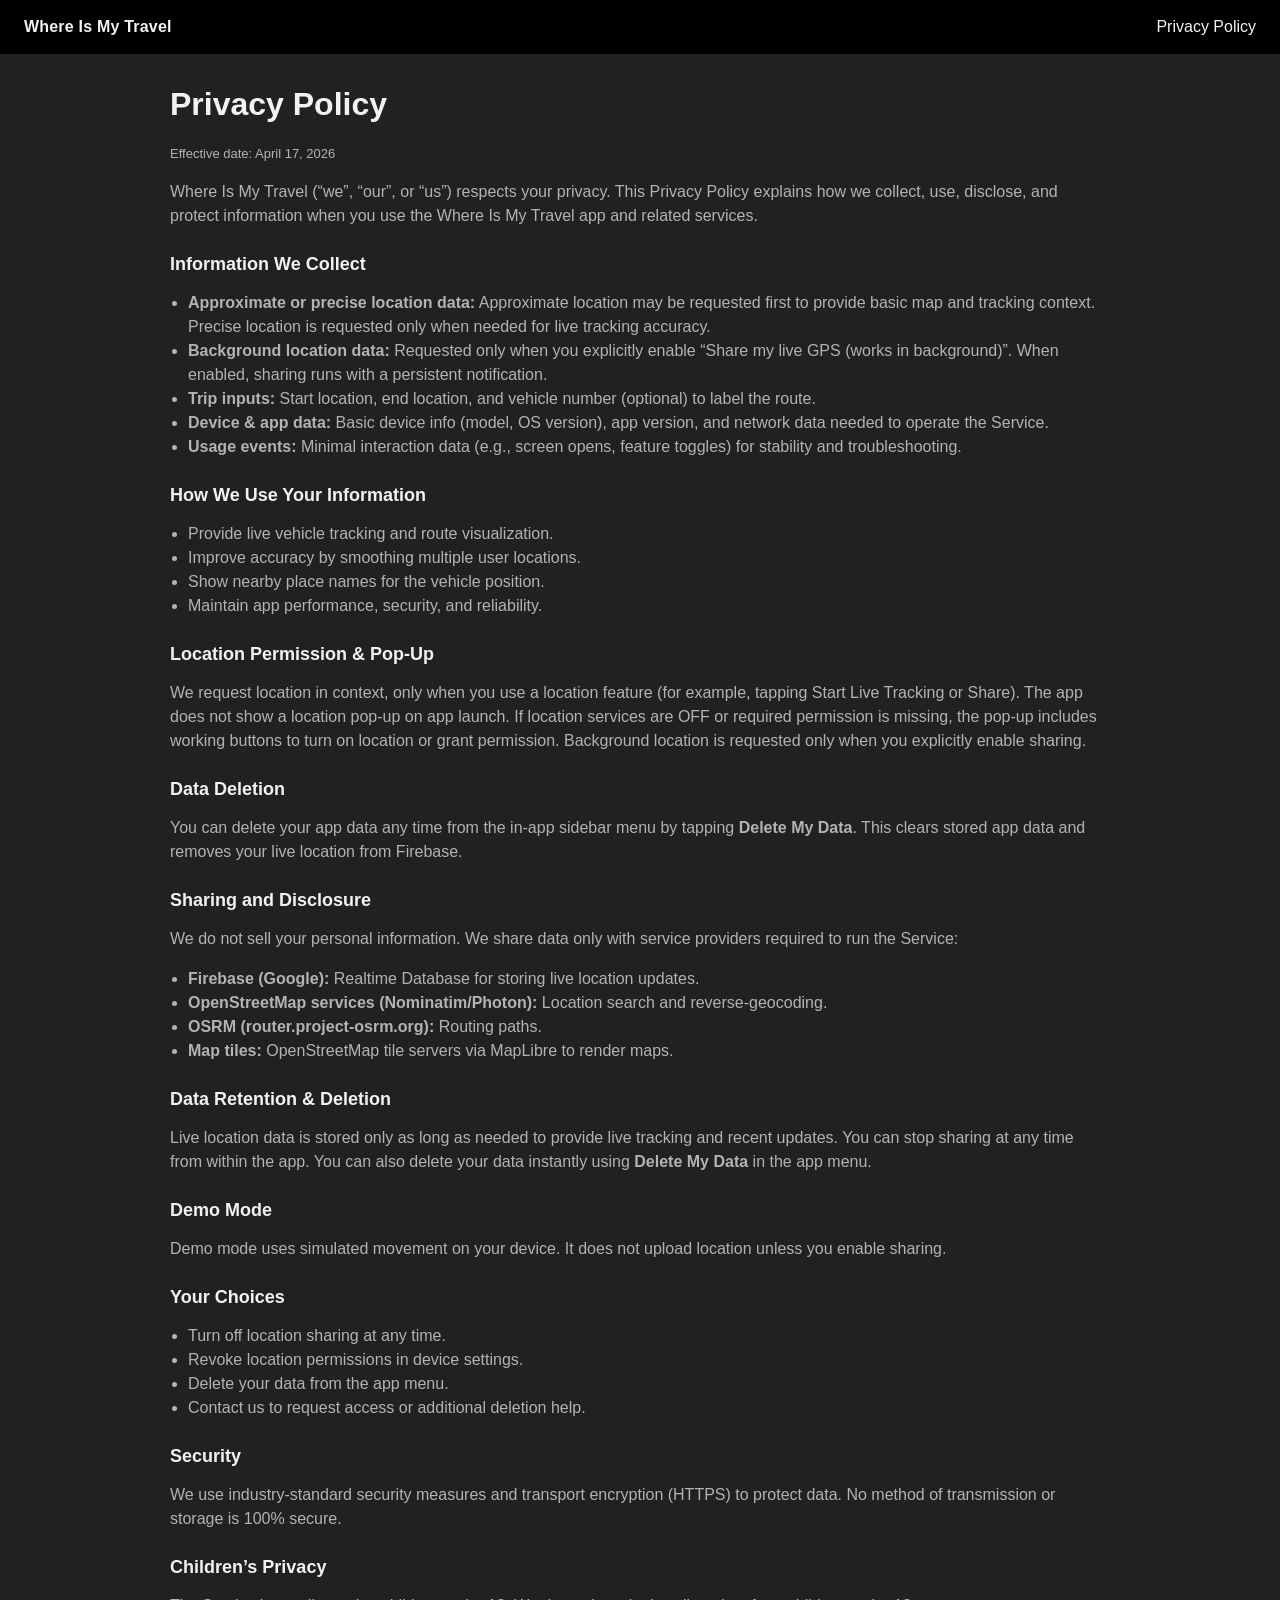
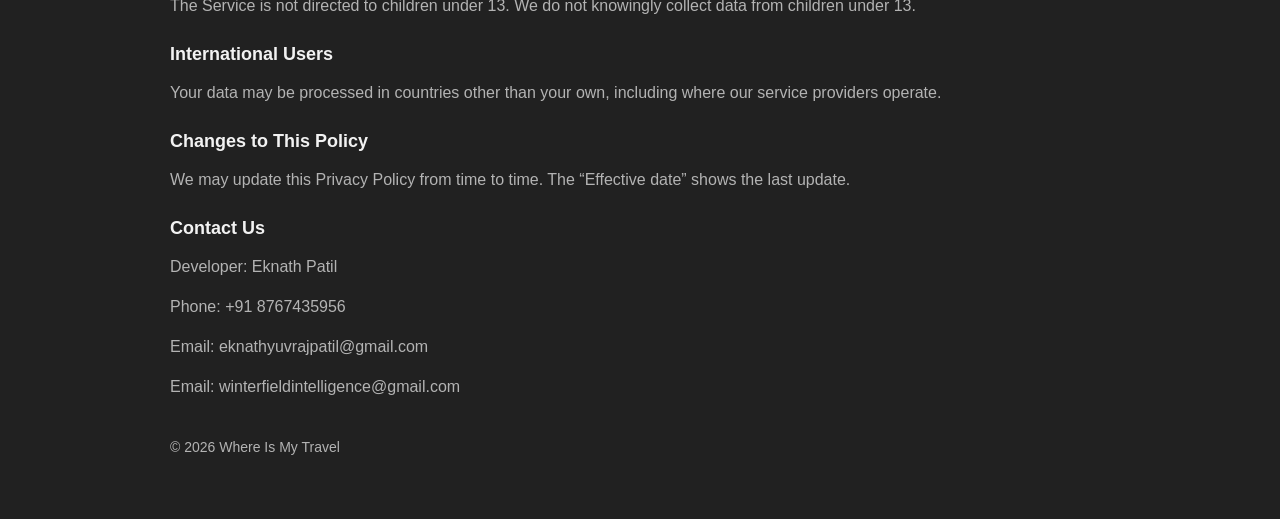
<file: index.html>
<!doctype html>
<html lang="en">
<head>
  <meta charset="utf-8" />
  <meta name="viewport" content="width=device-width, initial-scale=1" />
  <title>Privacy Policy — Where Is My Travel</title>
  <link rel="icon" type="image/png" href="wimt.png" />
  <link rel="stylesheet" href="styles.css" />
</head>
<body>
  <header>
    <div class="brand">Where Is My Travel</div>
    <nav>
      <a href="index.html">Privacy Policy</a>
    </nav>
  </header>
  <main class="main privacy">
<h1>Privacy Policy</h1>
    <p class="small">Effective date: April 17, 2026</p>

    <p>Where Is My Travel (“we”, “our”, or “us”) respects your privacy. This Privacy Policy explains how we collect, use, disclose, and protect information when you use the Where Is My Travel app and related services.</p>

    <h2>Information We Collect</h2>
    <ul>
      <li><strong>Approximate or precise location data:</strong> Approximate location may be requested first to provide basic map and tracking context. Precise location is requested only when needed for live tracking accuracy.</li>
      <li><strong>Background location data:</strong> Requested only when you explicitly enable “Share my live GPS (works in background)”. When enabled, sharing runs with a persistent notification.</li>
      <li><strong>Trip inputs:</strong> Start location, end location, and vehicle number (optional) to label the route.</li>
      <li><strong>Device &amp; app data:</strong> Basic device info (model, OS version), app version, and network data needed to operate the Service.</li>
      <li><strong>Usage events:</strong> Minimal interaction data (e.g., screen opens, feature toggles) for stability and troubleshooting.</li>
    </ul>

    <h2>How We Use Your Information</h2>
    <ul>
      <li>Provide live vehicle tracking and route visualization.</li>
      <li>Improve accuracy by smoothing multiple user locations.</li>
      <li>Show nearby place names for the vehicle position.</li>
      <li>Maintain app performance, security, and reliability.</li>
    </ul>

    <h2>Location Permission &amp; Pop‑Up</h2>
    <p>We request location in context, only when you use a location feature (for example, tapping Start Live Tracking or Share). The app does not show a location pop‑up on app launch. If location services are OFF or required permission is missing, the pop‑up includes working buttons to turn on location or grant permission. Background location is requested only when you explicitly enable sharing.</p>

    
    <h2>Data Deletion</h2>
    <p>You can delete your app data any time from the in-app sidebar menu by tapping <strong>Delete My Data</strong>. This clears stored app data and removes your live location from Firebase.</p>

<h2>Sharing and Disclosure</h2>
    <p>We do not sell your personal information. We share data only with service providers required to run the Service:</p>
    <ul>
      <li><strong>Firebase (Google):</strong> Realtime Database for storing live location updates.</li>
      <li><strong>OpenStreetMap services (Nominatim/Photon):</strong> Location search and reverse‑geocoding.</li>
      <li><strong>OSRM (router.project-osrm.org):</strong> Routing paths.</li>
      <li><strong>Map tiles:</strong> OpenStreetMap tile servers via MapLibre to render maps.</li>
    </ul>

    <h2>Data Retention &amp; Deletion</h2>
    <p>Live location data is stored only as long as needed to provide live tracking and recent updates. You can stop sharing at any time from within the app. You can also delete your data instantly using <strong>Delete My Data</strong> in the app menu.</p>

    <h2>Demo Mode</h2>
    <p>Demo mode uses simulated movement on your device. It does not upload location unless you enable sharing.</p>

    <h2>Your Choices</h2>
    <ul>
      <li>Turn off location sharing at any time.</li>
      <li>Revoke location permissions in device settings.</li>
      <li>Delete your data from the app menu.</li>
      <li>Contact us to request access or additional deletion help.</li>
    </ul>

    <h2>Security</h2>
    <p>We use industry‑standard security measures and transport encryption (HTTPS) to protect data. No method of transmission or storage is 100% secure.</p>

    <h2>Children’s Privacy</h2>
    <p>The Service is not directed to children under 13. We do not knowingly collect data from children under 13.</p>

    <h2>International Users</h2>
    <p>Your data may be processed in countries other than your own, including where our service providers operate.</p>

    <h2>Changes to This Policy</h2>
    <p>We may update this Privacy Policy from time to time. The “Effective date” shows the last update.</p>

    <h2>Contact Us</h2>
    <p>Developer: Eknath Patil</p>
    <p>Phone: +91 8767435956</p>
    <p>Email: eknathyuvrajpatil@gmail.com</p>
    <p>Email: winterfieldintelligence@gmail.com</p>

    <div class="footer">© 2026 Where Is My Travel</div>
</main>
</body>
</html>
</file>
<file: styles.css>
:root {
  --bg: #212121;
  --card: #2b2b2b;
  --text: #f2f2f2;
  --muted: #b3b3b3;
  --accent: #61b1ff;
  --border: #3a3a3a;
}
* { box-sizing: border-box; }
body {
  margin: 0;
  font-family: "SF Pro Display", -apple-system, BlinkMacSystemFont, "Segoe UI", Roboto, Arial, sans-serif;
  background: var(--bg);
  color: var(--text);
}
header {
  background: #000;
  padding: 18px 24px;
  display: flex;
  align-items: center;
  justify-content: space-between;
}
header .brand { font-weight: 600; letter-spacing: 0.2px; }
header a { color: var(--text); text-decoration: none; margin-left: 16px; }
.main {
  max-width: 980px;
  margin: 32px auto 64px;
  padding: 0 20px;
}
.hero {
  display: grid;
  gap: 20px;
  background: var(--card);
  border: 1px solid var(--border);
  padding: 28px;
  border-radius: 18px;
}
.hero h1 { margin: 0 0 8px; font-size: 28px; }
.hero p { margin: 0; color: var(--muted); }
.cta {
  display: inline-block;
  margin-top: 18px;
  padding: 12px 18px;
  border-radius: 12px;
  background: var(--accent);
  color: #0c0c0c;
  text-decoration: none;
  font-weight: 600;
}
.grid {
  display: grid;
  grid-template-columns: repeat(auto-fit, minmax(240px, 1fr));
  gap: 16px;
  margin-top: 20px;
}
.card {
  background: var(--card);
  border: 1px solid var(--border);
  padding: 18px;
  border-radius: 14px;
}
.card h3 { margin: 0 0 8px; }
.card p { margin: 0; color: var(--muted); }
.footer {
  margin-top: 40px;
  color: var(--muted);
  font-size: 14px;
}
.privacy h1 { margin-top: 0; }
.privacy h2 { margin-top: 26px; font-size: 18px; }
.privacy p, .privacy li { color: var(--muted); line-height: 1.5; }
.privacy ul { padding-left: 18px; }
.small { font-size: 13px; color: var(--muted); }
</file>
